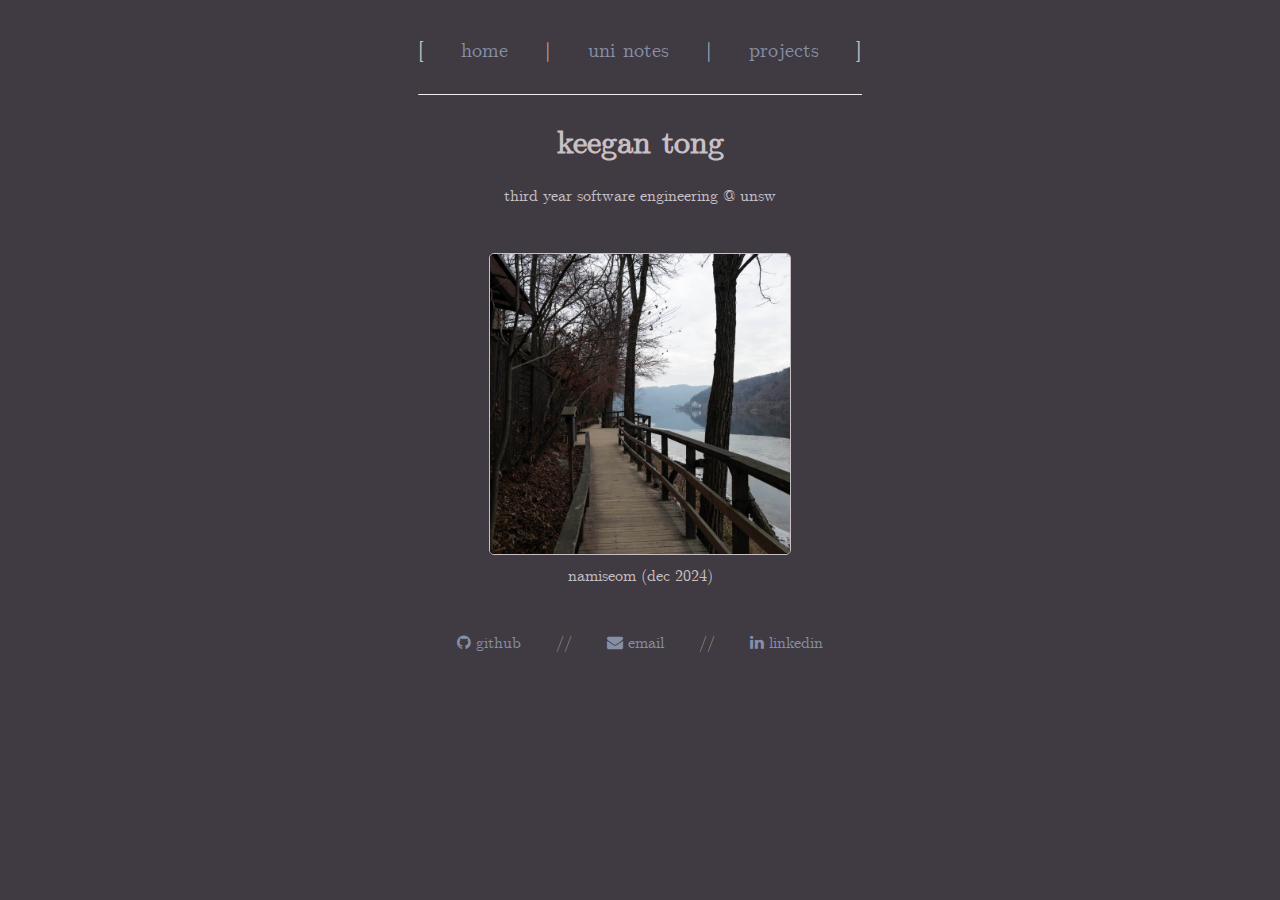
<file: index.html>
<!DOCTYPE html>

<html>
    <head>
        <link rel="icon" href="dragonite.png" type="image/png">
        <link rel="stylesheet" href="styles.css">
        <link rel="stylesheet" href="https://cdnjs.cloudflare.com/ajax/libs/font-awesome/4.7.0/css/font-awesome.min.css">
        <title>kkwt | home</title>
    </head>

    <body>
        <div class="container">
            <!-- Navigation Bar -->
            <nav class="links">
                [
                <a href="./index.html">home</a> |
                <a href="./notes.html">uni notes</a> |
                <a href="./projects.html">projects</a>
                ]
            </nav>

            <hr class="solid">

            <h1> keegan tong </h1>
            
            <!-- note for future: need to account for text wrapping -->
            <p>
                third year software engineering @ unsw
            </p>

            <figure>
                <img src="peace.jpg">
                <figcaption>namiseom (dec 2024)</figcaption>
            </figure>

            <div class="contacts">
                <a href="https://github.com/kkwt04" target="_blank"><i class="fa fa-github"></i> github</a> //
                <a href="mailto:keegan.tong@student.unsw.edu.au" target="_blank"><i class="fa fa-envelope"></i> email</a> //
                <a href="https://www.linkedin.com/in/keegan-tong/" target="_blank"><i class="fa fa-linkedin"></i> linkedin</a>
                <!-- <a href="moyai" target="_blank"><i class="fa fa-square-code"></i> leetcode</a> -->
            </div>
        </div>
    </body>
</html>
</file>
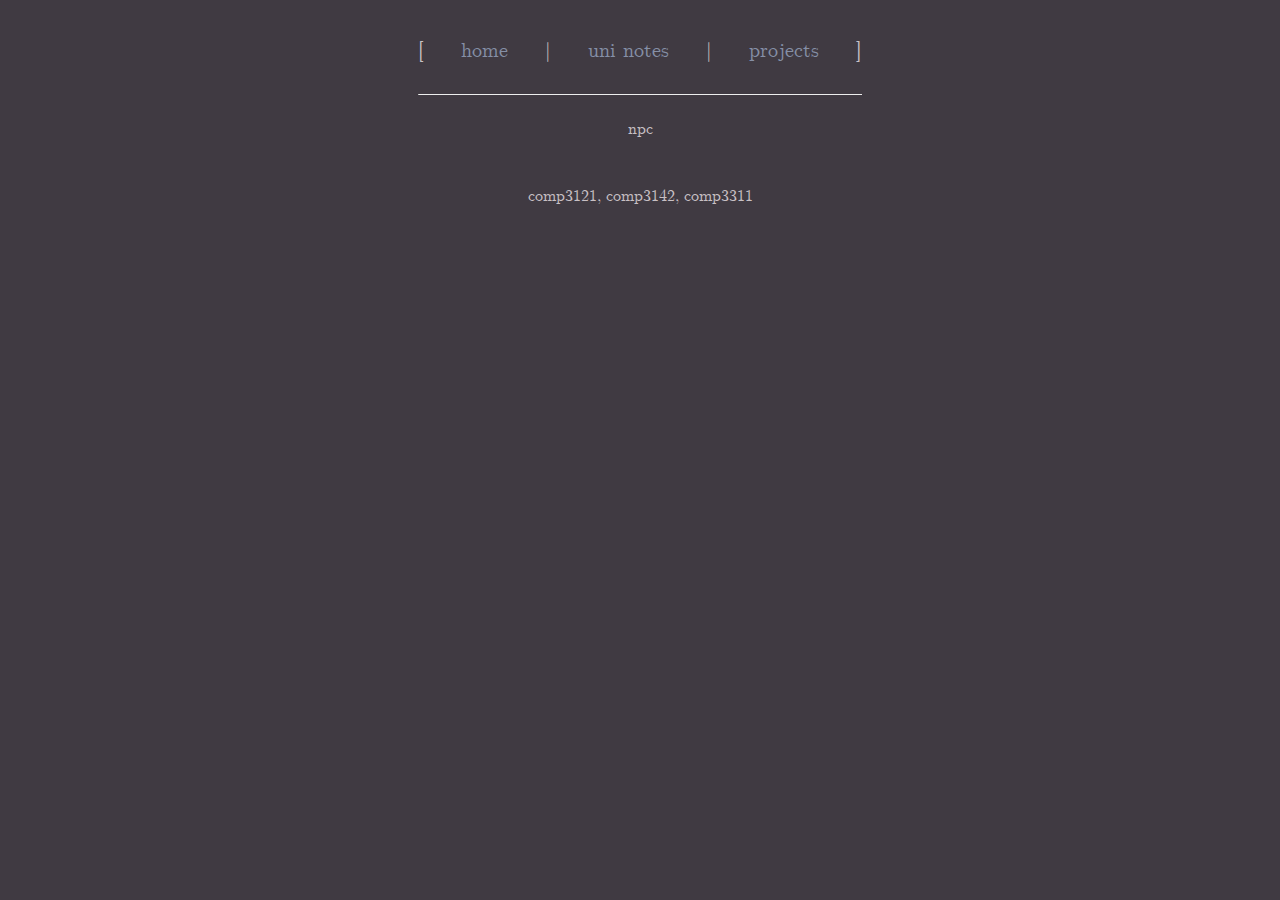
<file: notes.html>
<!DOCTYPE html>

<html>
    <head>
        <link rel="icon" href="dragonite.png" type="image/png">
        <link rel="stylesheet" href="styles.css">
        <title>kkwt | uni notes</title>
    </head>

    <body>
        <div class="container">
            <!-- Navigation Bar -->
            <nav class="links">
                [
                <a href="./index.html">home</a> |
                <a href="./notes.html">uni notes</a> |
                <a href="./projects.html">projects</a>
                ]
            </nav>

            <hr class="solid">

            <p>npc</p>

            <p>comp3121, comp3142, comp3311</p>

        </div>
    </body>

</html>
</file>
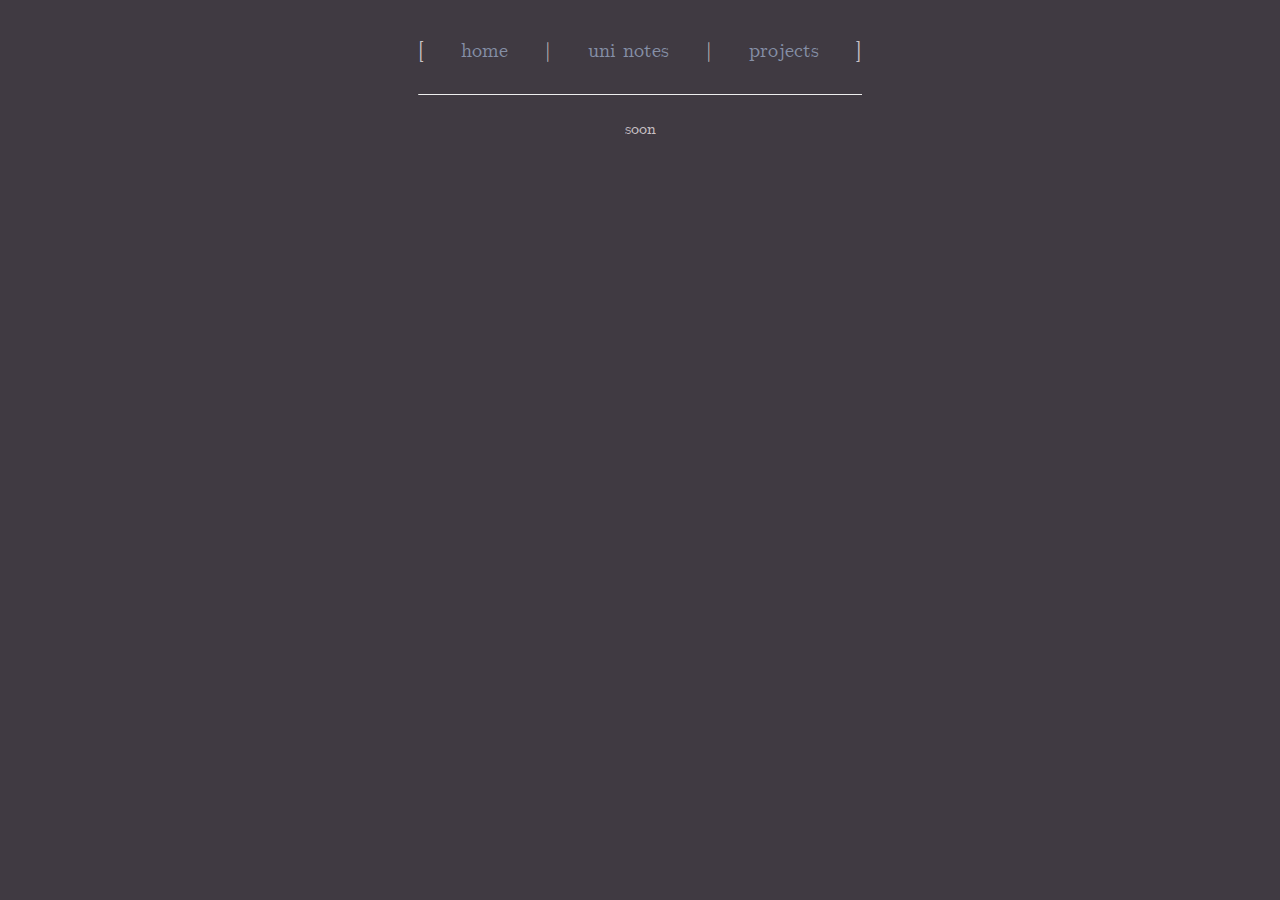
<file: projects.html>
<!DOCTYPE html>

<html>
    <head>
        <link rel="icon" href="dragonite.png" type="image/png">
        <link rel="stylesheet" href="styles.css">
        <title>kkwt | projects</title>
    </head>

    <body>
        <div class="container">
            <!-- Navigation Bar -->
            <nav class="links">
                [
                <a href="./index.html">home</a> |
                <a href="./notes.html">uni notes</a> |
                <a href="./projects.html">projects</a>
                ]
            </nav>

            <hr class="solid">

            <p>soon</p>

        </div>
    </body>

</html>
</file>
<file: styles.css>
@font-face {
font-family: 'CMU Serif Roman';
font-style: normal;
font-weight: normal;
src: url('fonts/cmu.serif-roman.ttf') format('truetype');
}

@font-face {
font-family: 'CMU Serif Italic';
font-style: normal;
font-weight: normal;
src: url('fonts/cmu.serif-italic.ttf') format('truetype');
}

/*
@font-face {
font-family: 'CMU Serif Bold';
font-style: normal;
font-weight: normal;
src: url('fonts/cmu.serif-bold.ttf') format('truetype');
} */

/* COLOUR LIST:
    #c8c0c5
    #c7935c
    #858fa6
    #645f6f (UNUSED)
    #403a42
    #1a1d27 (UNUSED)
*/

body {
    font-family: 'CMU Serif Roman';
    background-color: #403a42;
    color: #c8c0c5;
}

h1 {
    margin-top: 20px;
    margin-bottom: 5px;
    font-size: 32px;
}

p {
    margin-bottom: 30px;
    font-size: 16px;
    text-align: center;
}

.container {
    display: flex;
    flex-direction: column;
    justify-content: center;
    align-items: center;
}

.links {
    margin-top: 30px;
    font-size: 20px;
}

.links a {
    text-decoration: none;
    margin: 0 30px;
    color: #858fa6;
}

.contacts {
    margin-top: 30px;
}

.contacts a {
    text-decoration: none;
    margin: 0 30px;
    color: #858fa6;
}

a:hover {
    text-decoration: underline;
    color: #c7935c;
}

hr.solid {
    border-top: 0px solid #c8c0c5;
    margin-top: 30px;
    width: 35%;
}

figure {
    text-align: center;
}

figure img {
    width: 300px;
    border: 1px solid #c8c0c5;
    border-radius: 5px; /* round figure edges */
}

figure figcaption {
    margin-top: 5px;
    color: #c8c0c5;
}
</file>
